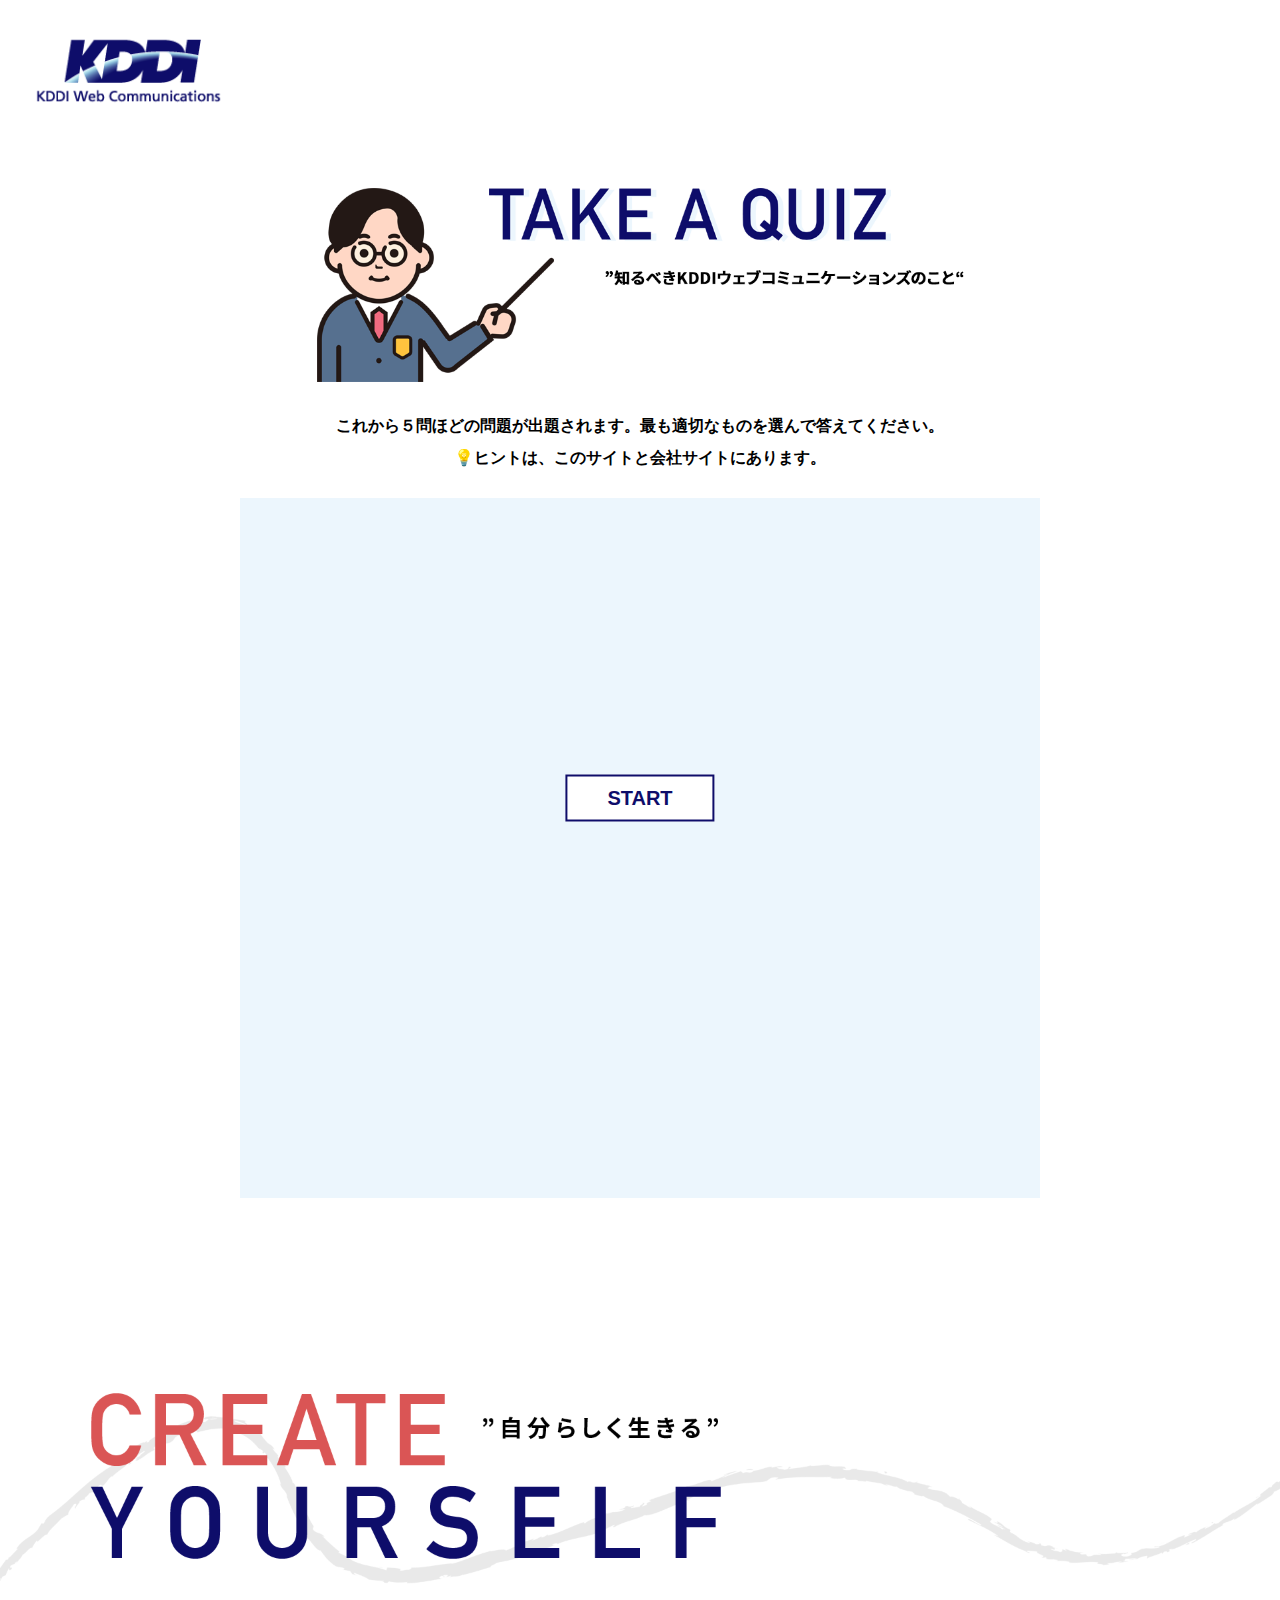
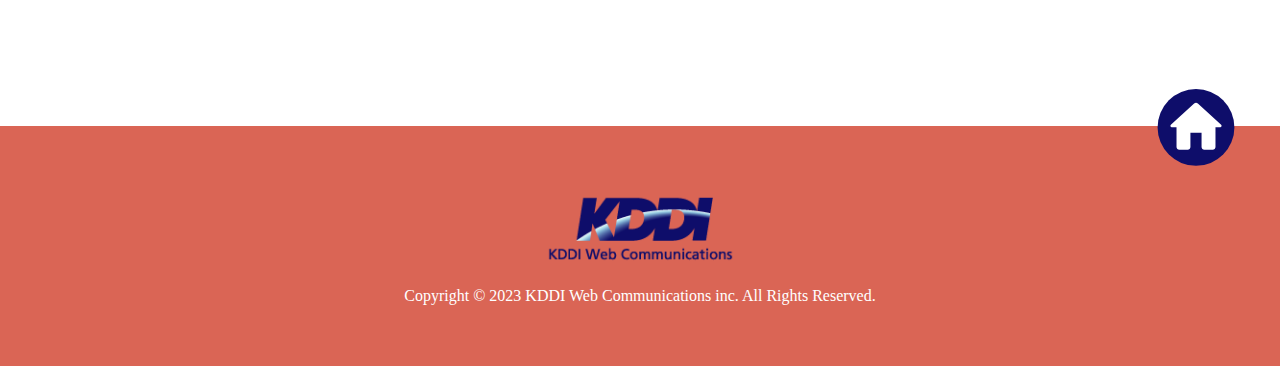
<file: quiz/index.html>
<!DOCTYPE html>
<html lang="ja">

<head>
    <meta charset="UTF-8">
    <meta http-equiv="X-UA-Compatible" content="IE=edge">
    <meta name="viewport" content="width=device-width, initial-scale=1.0">
    <link rel="preconnect" href="https://fonts.googleapis.com">
    <link rel="preconnect" href="https://fonts.gstatic.com" crossorigin>
    <link href="https://fonts.googleapis.com/css2?family=Noto+Sans+JP&display=swap" rel="stylesheet">
    <link rel="stylesheet" href="../css/base.css" type="text/css" media="screen">
    <script src="../js/script.js" defer></script>
    <link rel="icon" href="img/icon/favicon.ico">
    <title>TAKE A QUIZ｜新卒向けスペシャルサイト - 株式会社KDDIウェブコミュニケーションズ</title>
</head>

<body>
    <div class="loader"></div>
    <header>
        <a href="../index.html"><img src="../img/logo_kddi.png" class="logo_on_header" alt="KDDI ウェブコミュニケーションズ"></a>
    </header>

    <div class="quiz">
        <img src="../img/quiz/quiz.png" alt="知るべきKDDIウェブコミュニケーションズのこと">
    </div>

    <div class="quiz_description">
        <p id="quiz_line1">これから５問ほどの問題が出題されます。最も適切なものを選んで答えてください。</p>
        <p>💡ヒントは、このサイトと会社サイトにあります。</p>
    </div>

    <div class="container">
        <!-- start Quiz button -->
        <div class="start_btn">
            <button>START</button>
        </div>
        <!-- Info Box -->
        <div class="info_box">
        </div>
        <!-- Quiz Box -->
        <div class="big_box">
            <div class="quiz_box">
                <div class="que_text">
                    <!-- Here I've inserted question from JavaScript -->
                </div>
                <div class="option_list">
                    <!-- Here I've inserted options from JavaScript -->
                </div>
                <!-- footer of Quiz Box -->
                <div class="footer">
                    <div class="total_que">
                        <!-- Here I've inserted Question Count Number from JavaScript -->
                    </div>
                    <button class="next_btn">次へ</button>
                </div>
            </div>
        </div>
        <!-- Result Box -->
        <div class="result_box">
            <!-- <div class="icon">
            <i class="fas fa-crown"></i>
        </div> -->
            <div class="score_text">
                <!-- Here I've inserted Score Result from JavaScript -->
            </div>
            <div class="buttons">
                <button class="restart">もう一回</button>
                <button class="quit">終了</button>
            </div>
        </div>
    </div>

    <div class="quiz_createyourself">
        <img src="../img/quiz/createyourself.png" alt="自分らしく生きる">
    </div>

    <footer>
        <img src="../img/logo_kddi.png" id="logo_footer" alt="KDDI ウェブコミュニケーションズ">
        <p><small>Copyright © 2023 KDDI Web Communications inc. All Rights Reserved.</small></p>
        <div class="home_button"><a href="../index.html"><img src="../img/icon/Home.svg" alt="HOME"></a></div>
    </footer>

</body>

</html>
</file>
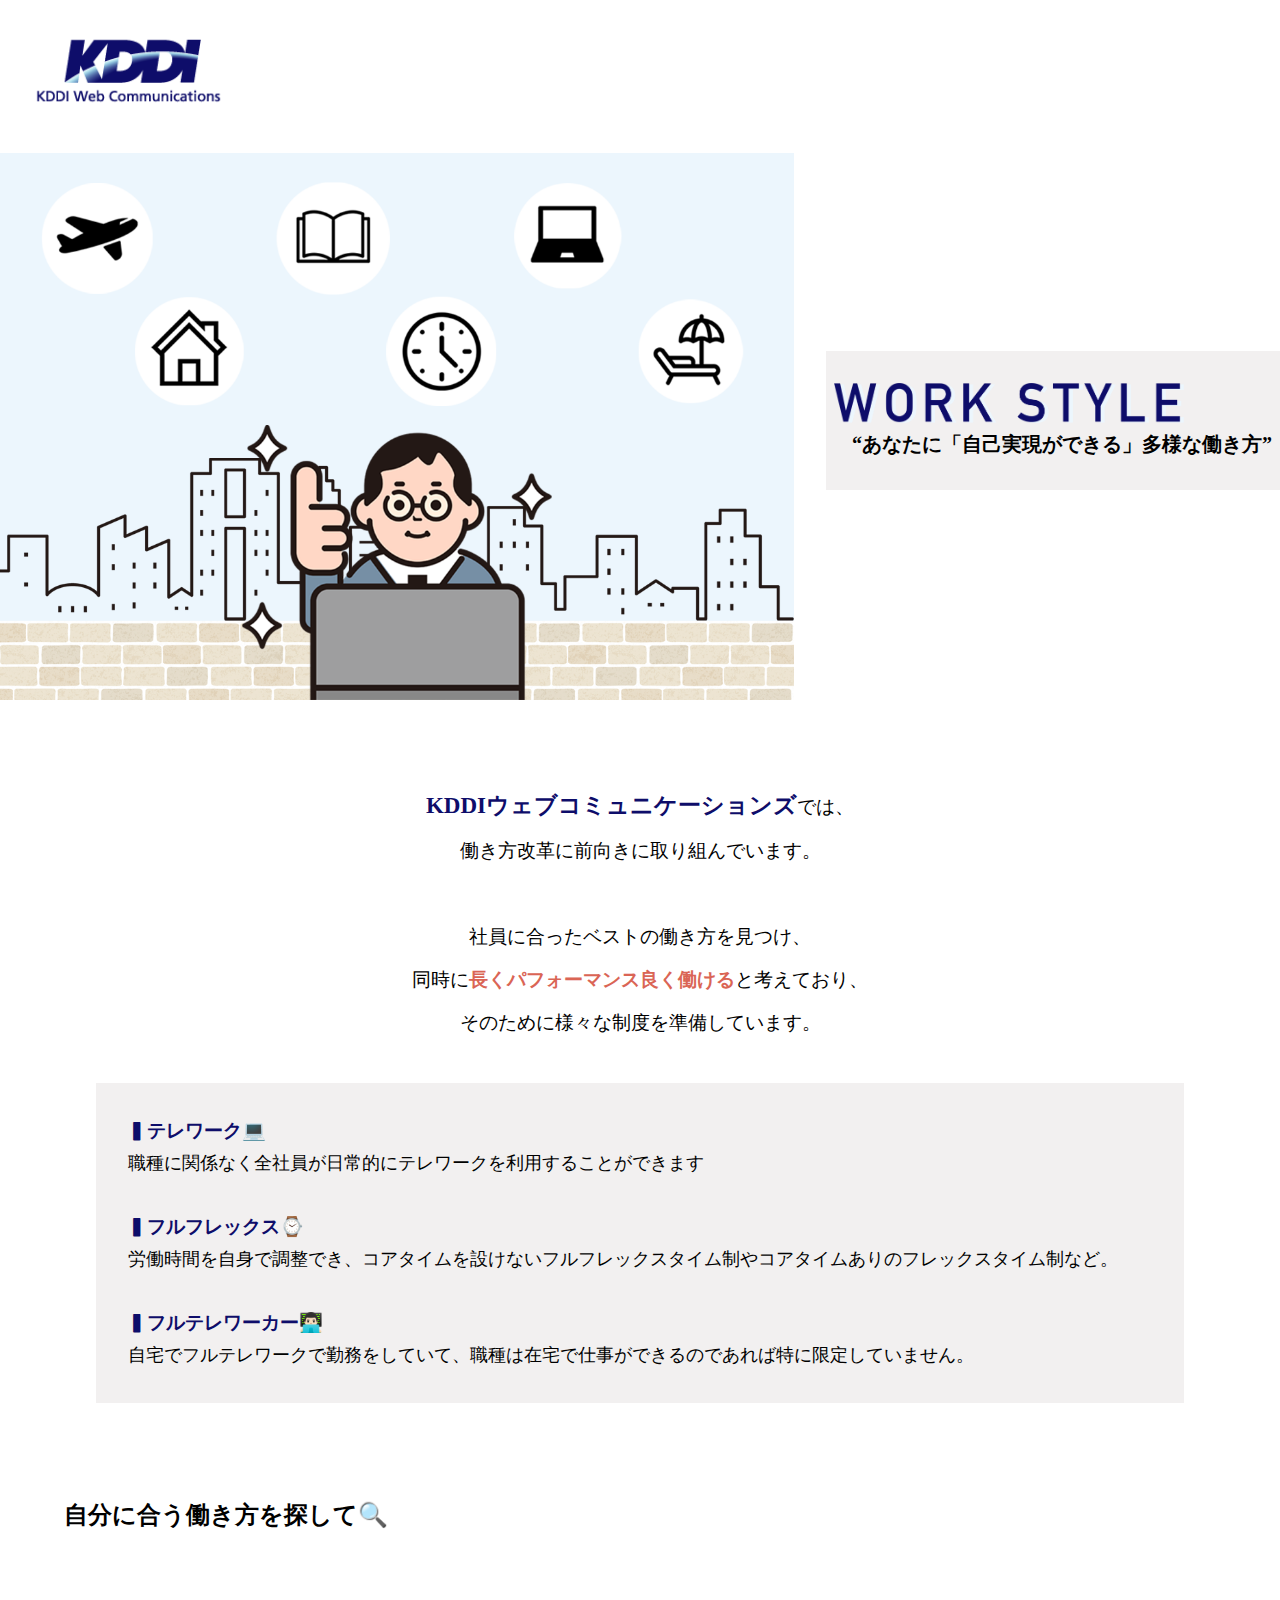
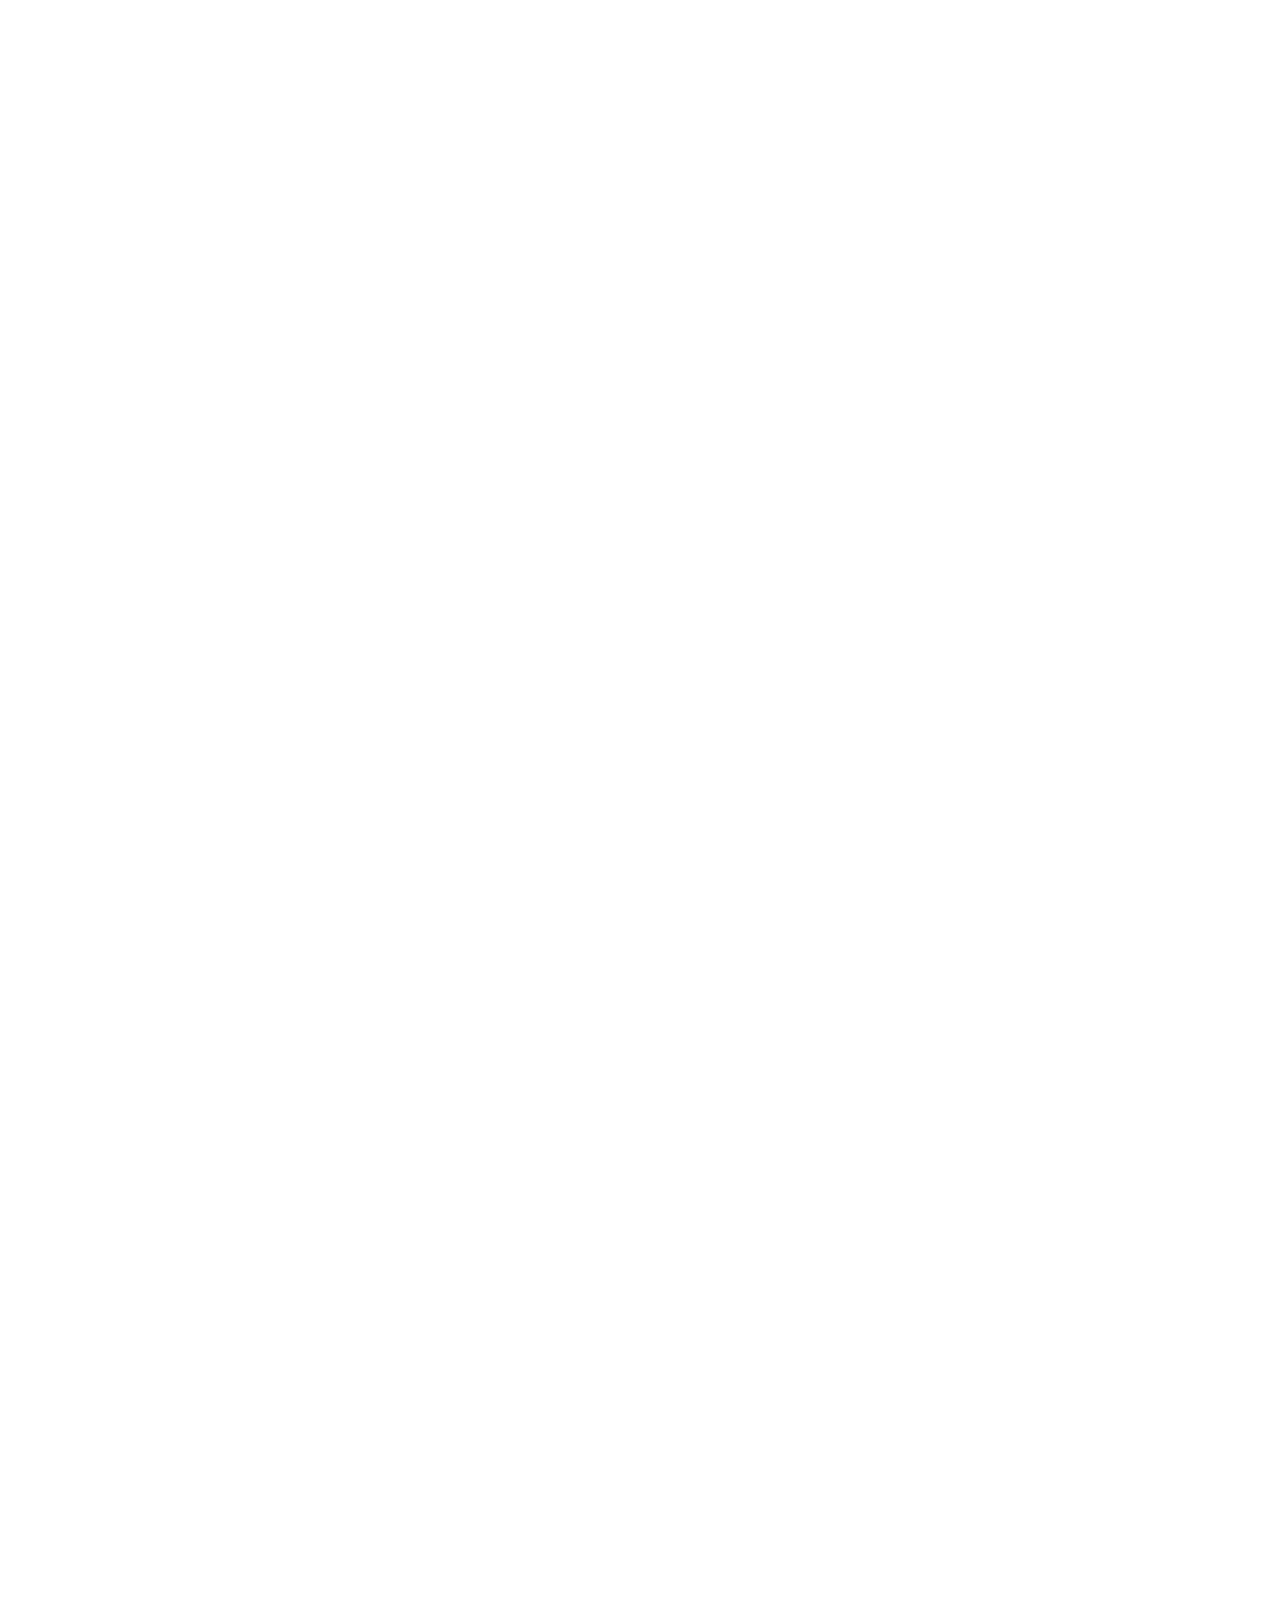
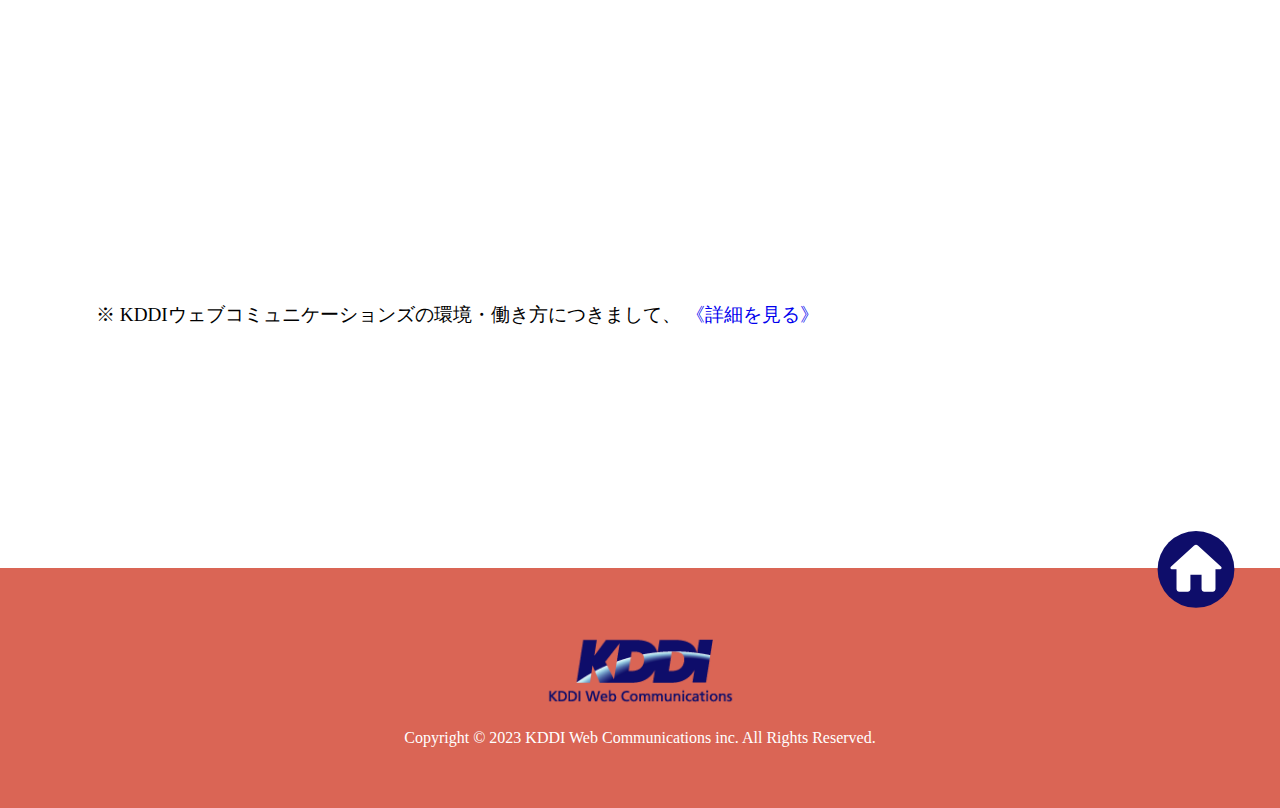
<file: workstyle/index.html>
<!DOCTYPE html>
<html lang="ja">

<head>
    <meta charset="UTF-8">
    <meta http-equiv="X-UA-Compatible" content="IE=edge">
    <meta name="viewport" content="width=device-width, initial-scale=1.0">
    <link rel="preconnect" href="https://fonts.googleapis.com">
    <link rel="preconnect" href="https://fonts.gstatic.com" crossorigin>
    <link href="https://fonts.googleapis.com/css2?family=Noto+Sans+JP&display=swap" rel="stylesheet">
    <link rel="stylesheet" href="../css/base.css" type="text/css" media="screen">
    <script src="../js/script.js" defer></script>
    <link rel="icon" href="img/icon/favicon.ico">
    <title>WORK STYLE｜新卒向けスペシャルサイト - 株式会社KDDIウェブコミュニケーションズ</title>
</head>

<body>
    <div class="loader"></div>
    <header>
        <a href="../index.html"><img src="../img/logo_kddi.png" class="logo_on_header" alt="KDDI ウェブコミュニケーションズ"></a>
    </header>

    <div class="bar">
        <div class="work_i">
            <img src="../img/workstyle/workstyle.png" class="ws_header" alt="働き方">
        </div>
        <div class="work_s">
            <img src="../img/workstyle/style.png" id="ws_title" alt="WORKSTYLE">
            <p id="ws_words">“あなたに「自己実現ができる」多様な働き方”</p>
        </div>
    </div>

    <div class="ws_description">
        <p id="KDDIWeb">では、</p>
        <p>働き方改革に前向きに取り組んでいます。</p>
        <br>
        <p>社員に合ったベストの働き方を見つけ、</p>
        <p>同時に<span style="color:#DA6555;font-weight:bold;">長くパフォーマンス良く働ける</span>と考えており、</p>
        <p>そのために様々な制度を準備しています。</p>
    </div>

    <section class="type_of_works">
        <h2>▍テレワーク💻</h2>
        <p>職種に関係なく全社員が日常的にテレワークを利用することができます</p>
        <br>
        <h2>▍フルフレックス⌚️</h2>
        <p>労働時間を自身で調整でき、コアタイムを設けないフルフレックスタイム制やコアタイムありのフレックスタイム制など。</p>
        <br>
        <h2>▍フルテレワーカー👨🏻‍💻</h2>
        <p>自宅でフルテレワークで勤務をしていて、職種は在宅で仕事ができるのであれば特に限定していません。</p>
    </section>

    <div class="search">
        <p>自分に合う働き方を探して🔍</p>
    </div>

    <div class="humans scroll-element js-scroll fade-in-bottom">
        <div class="human">
            <img src="../img/workstyle/family.svg" alt="家族の時間に重視する">
            <p>家族の時間に重視する</p>
        </div>
        <div class="circles">
            <div class="o_circle">
                <span class="o_circle_text">選べる出社時間</span>
            </div>
            <div class="b_circle">
                <span class="b_circle_text">時短勤務</span>
            </div>
        </div>
    </div>

    <div class="humans scroll-element js-scroll fade-in-bottom">
        <div class="human">
            <img src="../img/workstyle/study.svg" alt="スキルをアップしたい">
            <p>スキルをアップしたい</p>
        </div>
        <div class="circles">
            <div class="o_circle">
                <span class="o_circle_text_1">社外セミナー<br>勉強会参加</span>
            </div>
            <div class="b_circle">
                <span class="b_circle_text">資格取得支援</span>
            </div>
        </div>
    </div>


    <div class="humans scroll-element js-scroll fade-in-bottom">
        <div class="human">
            <img src="../img/workstyle/oversea.svg" alt="英語能力を上げたい">
            <p>英語能力を上げたい</p>
        </div>
        <div class="circles">
            <div class="o_circle">
                <span class="o_circle_text">英語学習支援</span>
            </div>
            <div class="b_circle">
                <span class="b_circle_text">海外会議派遣</span>
            </div>
        </div>
    </div>

    <div class="details">
        <p>※ KDDIウェブコミュニケーションズの環境・働き方につきまして、<span>
                <a href="https://recruit.kddi-webcommunications.co.jp/workstyle/environment/"
                    target="_blank">《詳細を見る》</a></span>
        </p>
    </div>

    <footer>
        <img src="../img/logo_kddi.png" id="logo_footer" alt="KDDI ウェブコミュニケーションズ">
        <p><small>Copyright © 2023 KDDI Web Communications inc. All Rights Reserved.</small></p>
        <div class="home_button"><a href="../index.html"><img src="../img/icon/Home.svg" alt="HOME"></a></div>
    </footer>

</body>

</html>
</file>
<file: css/base.css>
/* All Pages */
/*------------------------------
 ▼共通デザイン（モバイル向け）
 -------------------------------*/

* {
  padding: 0;
  margin: 0;
}

html {
  scroll-behavior: smooth;
}

.logo_on_header {
  width: 8em;
  margin: 1em;
}

.home_button {
  width: 5em;
  height: auto;
  position: absolute;
  bottom: 12em;
  right: 0em;
}

.loader {
  position: fixed;
  top: 0;
  left: 0;
  width: 100vw;
  height: 100vh;
  display: flex;
  align-items: center;
  justify-content: center;
  background: #ffffff;
  transition: opacity 0.75s, visibility 0.75s;
}

.loader--hidden {
  opacity: 0;
  visibility: hidden;
}

.loader::after {
  content: "";
  width: 75px;
  height: 75px;
  border: 15px solid #dddddd;
  border-top-color: #0e0d6a;
  border-radius: 50%;
  animation: loading 0.75s 5 ease infinite;
}

@keyframes loading {
  from {
    transform: rotate(0turn);
  }
  to {
    transform: rotate(1turn);
  }
}

.js-scroll {
  opacity: 0;
  transition: opacity 500ms;
}

.js-scroll.scrolled {
  opacity: 1;
}

.scrolled.fade-in-bottom {
  animation: fade-in-bottom 1s ease-in-out both;
}

@keyframes fade-in-bottom {
  0% {
    -webkit-transform: translateY(50px);
    transform: translateY(50px);
    opacity: 0;
  }
  100% {
    -webkit-transform: translateY(0);
    transform: translateY(0);
    opacity: 1;
  }
}

.scrolled.fade-in {
  animation: fade-in 1s ease-in-out both;
}

@keyframes fade-in {
  0% {
    opacity: 0;
  }
  100% {
    opacity: 1;
  }
}

/*-------------------------------
 ▼大型画面向けデザイン（PCなど）
 --------------------------------*/
@media screen and (min-width: 1024px) {
  .logo_on_header {
    width: 12em;
    margin-top: 2em;
    margin-bottom: 2.5em;
    margin-left: 2em;
  }

  .home_button {
    width: 8em;
    height: auto;
    bottom: 10.5em;
    right: 1.25em;
    z-index: 10000;
  }
}

/* TOP */

/* Keyvisual Video */

.keyvisual {
  width: 100%;
  overflow: hidden;
}

video {
  height: 45em;
  position: relative;
  left: -45em;
}

#phrase01 {
  font-size: 0.85em;
  font-family: "Roboto Condensed", sans-serif;
  color: #ffffff;
  text-shadow: 0 3px 3px #898989;
  position: absolute;
  top: 15em;
  left: 2em;
  animation: fadeIn 3s;
  -webkit-animation: fadeIn 3s;
  -moz-animation: fadeIn 3s;
  -o-animation: fadeIn 3s;
  -ms-animation: fadeIn 3s;
}

@keyframes fadeIn {
  0% {
    opacity: 0;
  }
  100% {
    opacity: 1;
  }
}

@-moz-keyframes fadeIn {
  0% {
    opacity: 0;
  }
  100% {
    opacity: 1;
  }
}

@-webkit-keyframes fadeIn {
  0% {
    opacity: 0;
  }
  100% {
    opacity: 1;
  }
}

@-o-keyframes fadeIn {
  0% {
    opacity: 0;
  }
  100% {
    opacity: 1;
  }
}

@-ms-keyframes fadeIn {
  0% {
    opacity: 0;
  }
  100% {
    opacity: 1;
  }
}

#phrase02 {
  font-size: 0.4em;
  font-family: "Noto Sans JP", sans-serif;
  color: #ffffff;
  position: absolute;
  top: 37em;
  left: 12em;
  animation: fadeIn 9s;
  -webkit-animation: fadeIn 9s;
  -moz-animation: fadeIn 9s;
  -o-animation: fadeIn 9s;
  -ms-animation: fadeIn 9s;
}

#logo_on_kv {
  width: 8em;
  position: absolute;
  top: 17.5em;
  left: 8em;
}

/* Keyvisual Video END */

.mainvisual {
  background-image: url(../img/line2.svg);
  background-repeat: no-repeat;
  background-size: cover;
  background-position: left center;
  width: 100%;
  height: auto;
  text-align: left;
  margin-top: 3em;
  position: relative;
}

#creat {
  font-size: 2.8em;
  font-family: DIN Alternate, serif;
  color: #da5555;
  text-indent: 0.2em;
  letter-spacing: 0.08em;
}

#yourself {
  font-size: 2.8em;
  font-family: DIN Alternate, serif;
  color: #0e0d6a;
  text-indent: 0.25em;
  letter-spacing: 0.25em;
}

#jp {
  font-size: 0.8em;
  font-family: "Noto Sans JP", sans-serif;
  font-weight: bolder;
  letter-spacing: 0.1em;
  position: relative;
  left: 50%;
  top: 3em;
}

.introduction {
  text-align: right;
  line-height: 2em;
  margin-right: 1em;
  margin-top: 2em;
  margin-bottom: 5em;
}

#introduction {
  font-size: 0.8em;
}

.contents01 {
  width: 100%;
  background-color: #ecf6fd;
  margin-bottom: 4em;
  padding-top: 1em;
  /* position: absolute; */
}

.contents01 > p {
  font-size: 0.5em;
}

#w_style {
  width: 60%;
  position: relative;
  top: -2em;
  margin-left: 1em;
}

.style_hover01 > span {
  font-size: 0.8em;
  margin-left: 4.5em;
  position: relative;
  top: -1.2em;
}

.style_svg {
  width: 50%;
  position: relative;
  left: 15%;
  top: 0.8em;
}

.style_button01 {
  width: 10%;
  display: inline-block;
}

.contents02 {
  width: 100%;
  background-color: #f9f7f7;
  margin-bottom: 4em;
  padding-bottom: 1em;
  text-align: right;
}

#w_space {
  width: 60%;
  margin: 1em 1em 2em 0;
}

.space_svg {
  width: 50%;
  position: relative;
  right: 20%;
  top: 0.8em;
}

.style_hover02 {
  display: flex;
  justify-content: center;
  align-items: center;
  gap: 0.5em;
}

.style_hover02 > span {
  font-size: 0.8em;
}

.style_button02 {
  width: 10%;
  display: inline-block;
}

.style_button02 > img {
  position: relative;
  left: 5em;
  padding-right: 2em;
}

.contents03 {
  width: 100%;
  background-color: #ecf6fd;
  margin-bottom: 4em;
  padding-top: 1em;
  text-align: left;
}

#top_quiz {
  width: 60%;
  margin: 0 0 1em 1em;
}

.quiz_svg {
  width: 50%;
  position: relative;
  left: 8%;
  top: 0.8em;
}

.quiz_svg > img {
  position: relative;
  left: 7em;
}

.style_hover03 {
  display: flex;
  justify-content: center;
  align-items: center;
  gap: 0.2em;
}

.style_hover03 > span {
  font-size: 0.8em;
  margin-bottom: 0.5em;
}

.style_button03 {
  width: 10%;
  display: inline-block;
}

.style_button03 > img {
  position: relative;
  left: 5em;
  padding-right: 2em;
}

.moreabout {
  width: 100%;
  display: block;
}

.moreabout > p {
  text-align: center;
}

.middle_zone {
  width: 80%;
  display: flex;
  justify-content: center;
  text-align: center;
  margin: 1.5em auto 1em auto;
}

.middle_words {
  font-size: 1em;
  font-family: "Noto Sans JP", sans-serif;
  display: flex;
  justify-content: center;
  text-align: center;
}

/* KDDIWeb View More Button */

.viewmore_button_1 {
  margin: 2em auto 3em auto;
  display: flex;
  justify-content: center;
  text-align: center;
}

#viewmore_1 {
  background-color: #da6555;
  border: 2px solid transparent;
  border-radius: 3px;
  font-size: 1em;
  padding: 10px 20px;
  color: white;
  text-align: center;
  text-decoration: none;
}

#viewmore_1:after {
  content: "";
  display: inline-block;
  background-image: url(../img/icon/share.svg);
  background-repeat: no-repeat;
  background-size: contain;
  vertical-align: middle;
  width: 18px;
  height: 18px;
  margin-left: 0.2em;
  margin-bottom: 0.28em;
}

/* KDDIWeb View More Button END*/

#middle01 {
  width: 60%;
  margin: 0 0 2em 1em;
}

#middle02 {
  width: 50%;
  position: relative;
  left: 11.5em;
}

#middle03 {
  width: 60%;
  margin: 0 0 2em 1em;
}

#middle04 {
  width: 60%;
  position: relative;
  left: 8.6em;
}

.services {
  margin: 5em 0;
  padding: 1em 0;
  background-color: #ecf6fd;
}

.services_svg {
  width: 70%;
  margin-bottom: 1em;
}

.services_box {
  text-align: center;
}

.cpi,
.jimdo,
.twilio,
.telchan {
  margin-bottom: 2em;
}

.cpi > img {
  width: 50%;
  margin-bottom: 0.5em;
}

.jimdo > img {
  width: 50%;
  margin-bottom: 0.5em;
}

.twilio > img {
  width: 50%;
  margin-bottom: 0.5em;
}

.telchan > img {
  width: 50%;
  margin-bottom: 0.5em;
}

/* Services View More Button */

.viewmore_button_2 {
  margin: 3em auto;
  text-align: center;
}

#viewmore_2 {
  background-color: #0e0d6a;
  border: 2px solid transparent;
  border-radius: 3px;
  font-size: 1em;
  padding: 10px 20px;
  color: white;
  text-align: center;
  text-decoration: none;
}

#viewmore_2:after {
  content: "";
  display: inline-block;
  background-image: url(../img/icon/share.svg);
  background-repeat: no-repeat;
  background-size: contain;
  vertical-align: middle;
  width: 18px;
  height: 18px;
  margin-left: 0.2em;
  margin-bottom: 0.28em;
}

/* Services View More Button END*/

.access {
  padding-bottom: 2em;
  background-image: url(../img/line.svg);
  background-repeat: no-repeat;
  background-size: 150%;
  background-position: bottom 200px left -30px;
}

.access_svg {
  width: 35%;
  margin-bottom: 1em;
  margin-left: 1em;
}

.square_1 {
  background-color: #ecf6fd;
  border-radius: 15px;
  width: 200px;
  height: 200px;
  margin: 2em auto;
  text-align: center;
  display: flex;
  align-items: center;
  padding: 0.8em;
}

.square_1 > p {
  width: 100%;
}

.square_2 {
  background-color: #f9f7f7;
  border-radius: 15px;
  width: 200px;
  height: 200px;
  margin: 2em auto;
  text-align: center;
  display: flex;
  align-items: center;
  padding: 0.8em;
}

.square_2 > p {
  width: 100%;
  font-size: 0.9em;
}

.square_3 {
  background-color: #ecf6fd;
  border-radius: 15px;
  width: 200px;
  height: 200px;
  margin: 2em auto;
  text-align: center;
  display: flex;
  align-items: center;
  padding: 0.8em;
  margin-bottom: 18em;
}

.square_3 > p {
  width: 100%;
}

#back_to_top {
  height: 16em;
  position: absolute;
  bottom: 7.5em;
  right: 20em;
}

/*-------------------------------
 ▼大型画面向けデザイン（PCなど）
 --------------------------------*/
@media screen and (min-width: 1024px) {
  /* Keyvisual Video */

  .keyvisual {
    display: grid;
    place-items: center;
  }

  video {
    height: auto;
    width: 100%;
    left: 0em;
    display: flex;
    justify-content: flex-end;
  }

  #phrase01 {
    font-size: 1.2em;
    letter-spacing: 0.1em;
    top: 32%;
    left: 20%;
  }

  #phrase02 {
    font-size: 1.2em;
    font-family: "Noto Sans JP", sans-serif;
    letter-spacing: 0.1em;
    top: 38%;
    left: 45%;
  }

  #logo_on_kv {
    width: 10em;
    top: 45%;
    left: 45%;
  }

  /* Keyvisual Video END */

  .mainvisual {
    margin-top: 8em;
  }

  #creat {
    font-size: 6em;
    text-indent: 0.8em;
    letter-spacing: 0.08em;
  }

  #yourself {
    font-size: 6em;
    text-indent: 0.9em;
    letter-spacing: 0.25em;
  }

  #jp {
    font-size: 1.4em;
    letter-spacing: 0.1em;
    left: 37%;
    top: 3em;
  }

  /* #createyourself {
    display: block;
    margin-top: 2em;
    width: 100%;
  }

  #createyourself_phone {
    display: none;
  } */

  .introduction {
    font-size: 1.4em;
    text-align: right;
    line-height: 2.5em;
    position: relative;
    left: -5em;
    top: -1em;
  }

  .contents01 {
    width: 80%;
    height: 25em;
    margin: 2em auto;
    margin-bottom: 10em;
  }

  #w_style {
    width: 40%;
    position: relative;
    left: 1em;
    top: 10%;
  }

  .style_svg {
    width: 45%;
    position: relative;
    top: -12em;
    left: 50%;
  }

  .style_hover01 {
    position: relative;
    top: -12em;
    text-align: right;
  }

  .style_hover01 > span {
    font-size: 1.2em;
    position: relative;
    top: -1em;
  }

  .style_button01 {
    width: 5%;
    margin-right: 1em;
    transition-property: width;
    transition-duration: 1s;
    transition-timing-function: ease-out;
  }

  .style_button01:hover {
    width: 100px;
  }

  .contents02 {
    width: 100%;
    height: 18em;
    margin: 2em auto;
    margin-bottom: 10em;
  }

  #w_space {
    margin-right: 5em;
    width: 30%;
    position: relative;
    top: -4em;
  }

  .space_svg {
    width: 40%;
    position: relative;
    top: -16.5em;
    right: 50%;
  }

  .style_hover02 {
    position: relative;
    top: -16em;
  }

  .style_hover02 > span {
    font-size: 1.2em;
    position: relative;
    top: -0.5em;
    right: 10%;
  }

  .style_button02 {
    width: 4%;
    position: relative;
    top: -0.5em;
    right: 10%;
    transition-property: width;
    transition-duration: 1s;
    transition-timing-function: ease-out;
  }

  .style_button02:hover {
    width: 100px;
  }

  .contents03 {
    width: 90%;
    height: 25em;
    margin: 2em auto;
    margin-bottom: 20em;
  }

  #top_quiz {
    width: 35%;
    position: relative;
    left: 8%;
    top: 3em;
  }

  .quiz_svg {
    width: 45%;
    position: relative;
    top: -13em;
    left: 50%;
  }

  .style_hover03 {
    position: relative;
    top: -16em;
  }

  .style_hover03 > span {
    font-size: 1.2em;
    position: relative;
    top: 3em;
    left: 20%;
  }

  .style_button03 {
    width: 4.5%;
    position: relative;
    top: 3.3em;
    left: 20%;
    transition-property: width;
    transition-duration: 1s;
    transition-timing-function: ease-out;
  }

  .style_button03:hover {
    width: 100px;
  }

  .moreabout {
    width: 100%;
    margin-bottom: 20em;
  }

  #middle01 {
    width: 35%;
    position: relative;
  }

  #middle02 {
    width: 18%;
    position: relative;
    left: 45%;
    top: 3em;
  }

  .middle {
    margin: 4em 0;
  }

  .middle_zone {
    width: 60%;
  }

  .middle_words {
    font-size: 1.5em;
  }

  #viewmore_1 {
    font-size: 1.3em;
    padding: 20px 40px;
    border-radius: 5px;
    transition-duration: 1s;
    transition-timing-function: ease-out;
  }

  #viewmore_1:hover {
    font-size: 1.5em;
    letter-spacing: 3px;
    border: 2px solid transparent;
    border-color: #da6555;
    background-color: #ffffff;
    color: #da6555;
  }

  #middle03 {
    width: 25%;
    position: relative;
    left: 5em;
  }

  #middle04 {
    width: 30%;
    position: relative;
    left: 40%;
    top: 8em;
  }

  .services {
    width: 100%;
  }

  .services_svg {
    width: 25%;
    margin-left: 1.2em;
    margin-bottom: 4em;
  }

  .services_box {
    display: flex;
    align-content: center;
    justify-content: space-around;
  }

  .cpi,
  .jimdo,
  .twilio,
  .telchan {
    width: 60%;
    margin: 0;
  }

  .cpi > img {
    margin: 1.2em;
  }

  .jimdo > img {
    margin: 1.4em;
  }

  .twilio > img {
    margin: 1.8em;
  }

  .viewmore_button_2 {
    margin-top: 8em;
    margin-bottom: 4em;
  }

  #viewmore_2 {
    font-size: 1.3em;
    padding: 20px 40px;
    border-radius: 5px;
    transition-duration: 1s;
    transition-timing-function: ease-out;
  }

  #viewmore_2:hover {
    font-size: 1.5em;
    letter-spacing: 3px;
    border: 2px solid transparent;
    border-color: #0e0d6a;
    background-color: #ffffff;
    color: #0e0d6a;
  }

  .access {
    width: 100%;
    height: 40em;
    display: flex;
    align-content: center;
    justify-content: space-around;
    background-size: 100%;
    background-position: bottom 100px left 50px;
    margin-top: 2em;
    margin-bottom: 2em;
  }

  .access_svg {
    width: 15%;
    margin-top: 4em;
    margin-left: 1.5em;
  }

  .square_1 {
    width: 300px;
    height: 300px;
    margin: 2em auto;
    font-size: 1em;
    padding: 0.2em;
  }

  .square_2 {
    width: 300px;
    height: 300px;
    margin: 2em auto;
    font-size: 1.2em;
    padding: 0.2em;
  }

  .square_3 {
    width: 300px;
    height: 300px;
    margin: 2em auto;
    font-size: 1em;
    padding: 0.2em;
  }

  #back_to_top {
    height: 20em;
    position: absolute;
    bottom: 5.5em;
    left: 1em;
  }
}

/* TOP END*/

/* WORKSTYLE*/

.ws_header {
  width: 100%;
  margin: 0 auto;
}

.work_s {
  margin-top: 1.5em;
  margin-bottom: 2.55em;
  background-color: #f2f0f0;
  padding: 2em 0.5em;
  display: block;
}

#ws_title {
  width: 20em;
  display: flex;
  justify-content: center;
  margin-bottom: 0.5em;
}

#ws_words {
  font-size: 1em;
  font-weight: bold;
  display: flex;
  justify-content: right;
}

.ws_description {
  padding: 0.5em;
  text-align: center;
  font-size: 0.9em;
  line-height: 2em;
  margin-bottom: 2.55em;
}

#KDDIWeb:before {
  content: "KDDIウェブコミュニケーションズ";
  color: #0e0d6a;
  font-weight: bold;
  font-size: 1.2em;
}

.type_of_works {
  background-color: #f2f0f0;
  height: auto;
  padding: 1.5em;
  line-height: 2em;
  margin: 0 auto;
  width: 80%;
}

.type_of_works > h2 {
  font-size: 1.2em;
  color: #0e0d6a;
}

.type_of_works > p {
  font-size: 0.85em;
}

.search {
  font-size: 1.25em;
  font-weight: bold;
  margin: 4em 0 3em 1em;
}

.human > img {
  width: 50%;
  display: flex;
  justify-content: center;
  margin: 0 auto;
}

.human > p {
  font-size: 1.25em;
  margin-top: 0.5em;
  margin-bottom: 1.55em;
  text-align: center;
}

.circles {
  display: flex;
  justify-content: center;
  margin-bottom: 3em;
}

.o_circle {
  position: relative;
  border: 2px solid;
  border-color: #da6555;
  border-radius: 50%;
  width: 7.5em;
  height: 7.5em;
  margin: 0 1.2em;
}

.o_circle_text {
  position: relative;
  bottom: -3.5em;
  text-align: center;
  display: flex;
  justify-content: center;
  font-size: 0.9em;
  font-weight: bold;
  color: #da6555;
}

.o_circle_text_1 {
  position: relative;
  bottom: -3.5em;
  text-align: center;
  display: flex;
  justify-content: center;
  font-size: 0.8em;
  font-weight: bold;
  color: #da6555;
}

.b_circle {
  position: relative;
  border: 2px solid;
  border-color: #0e0d6a;
  border-radius: 50%;
  width: 7.5em;
  height: 7.5em;
  margin: 0 1.2em;
}

.b_circle_text {
  position: relative;
  bottom: -3.5em;
  text-align: center;
  display: flex;
  justify-content: center;
  font-size: 0.9em;
  font-weight: bold;
  color: #0e0d6a;
}

.details {
  margin-bottom: 30em;
  margin-left: 2.5em;
  font-size: 0.25em;
}

/*-------------------------------
 ▼大型画面向けデザイン（PCなど）
 --------------------------------*/
@media screen and (min-width: 1024px) {
  .ws_header {
    width: 100%;
  }

  .bar {
    display: flex;
    justify-content: space-between;
    margin-bottom: 5em;
    align-items: center;
    width: 100%;
  }

  .work.i {
    width: 50%;
  }

  .work_s {
    width: 50%;
    margin-left: 2em;
  }

  #ws_title {
    width: 80%;
  }

  #ws_words {
    font-size: 1.25em;
  }

  .ws_description {
    padding: 0;
    font-size: 1.2em;
    line-height: 2.25em;
    margin-bottom: 2em;
  }

  /* #KDDIWeb:before {
        font-size: 1.5em;
    } */

  .type_of_works {
    padding: 2em;
    line-height: 2em;
  }

  .type_of_works > h2 {
    font-size: 1.2em;
  }

  .type_of_works > p {
    font-size: 1.1em;
  }

  .search {
    font-size: 1.5em;
    margin-bottom: 6em;
    margin-left: 2.65em;
  }

  .humans {
    display: flex;
    justify-content: center;
    margin-bottom: 5.5em;
    align-items: center;
    height: 100%;
  }

  .human > img {
    width: 100%;
  }

  .human > p {
    font-size: 1.5em;
    margin-top: 1em;
    letter-spacing: 0.05em;
  }

  .circles {
    display: block;
    margin-left: 6em;
  }

  .o_circle {
    position: relative;
    border: 4px solid;
    border-color: #da6555;
    width: 12em;
    height: 12em;
    margin-bottom: 2em;
  }

  .o_circle_text {
    position: relative;
    bottom: -4.5em;
    text-align: center;
    display: flex;
    justify-content: center;
    font-size: 1.2em;
  }

  .o_circle_text_1 {
    position: relative;
    bottom: -3.5em;
    text-align: center;
    display: flex;
    justify-content: center;
    font-size: 1.2em;
  }

  .b_circle {
    position: relative;
    border: 4px solid;
    border-color: #0e0d6a;
    width: 12em;
    height: 12em;
    margin-bottom: 2em;
  }

  .b_circle_text {
    position: relative;
    bottom: -3.5em;
    text-align: center;
    display: flex;
    justify-content: center;
    font-size: 1.5em;
  }

  .details {
    font-size: 1.2em;
    margin: 6em 0 12.5em 5em;
  }
}

/* WORKSTYLE END*/

/* WORKSPACE */

.space01 {
  margin: 4em 0 8em 1.25em;
  position: relative;
}

#wp01 {
  width: 15em;
  height: auto;
}

#wp02 {
  width: 12em;
  height: auto;
  border-radius: 50%;
  position: absolute;
  left: 10em;
  top: 8em;
}

.operation_title {
  background-image: url(../img/line2.svg);
  background-repeat: no-repeat;
  background-size: 180%;
  background-position: bottom 10px left -30px;
}

.operation_description {
  margin-top: 2em;
  margin-bottom: 7em;
  padding: 0 1.2em 0 0.8em;
}

.operation_description > p {
  text-align: right;
  line-height: 2em;
}

#operation {
  padding-left: 4.5em;
}

#operation:before {
  content: "オペレーションエリア";
  color: #0e0d6a;
  font-weight: bold;
  font-size: 1.5em;
}

.space02 {
  display: block;
  text-align: right;
}

#wp03 {
  width: 15em;
  margin-right: 1.25em;
}

.relax_description {
  margin-top: 2em;
  margin-bottom: 7em;
}

.relax_description > p {
  text-align: left;
  line-height: 2em;
  margin: 0 1em;
}

#relax {
  padding-right: 8em;
}

#relax:before {
  content: "リラックスエリア";
  color: #0e0d6a;
  font-weight: bold;
  font-size: 1.5em;
}

#wp04 {
  width: 15em;
  margin-left: 1.25em;
}

.wp05 {
  text-align: right;
  margin-right: 2em;
  margin-top: 1em;
}

#wp05 {
  width: 8.5em;
}

.flexible_description {
  margin-top: 2em;
  margin-bottom: 10em;
  padding: 0 1.2em 0 0.8em;
}

.flexible_description > p {
  text-align: right;
  line-height: 2em;
}

#flexible:before {
  content: "フレキシブルエリア";
  color: #0e0d6a;
  font-weight: bold;
  font-size: 1.5em;
}

.sidearea {
  background-color: #f9f7f7;
  padding-top: 2em;
  padding-bottom: 5em;
}

.sidearea_title > img {
  width: 50%;
  margin-left: 0.5em;
  margin-bottom: 1.5em;
}

.sidearea_logo {
  text-align: center;
}

#share_lounge_logo {
  width: 20em;
}

#flat_base_logo {
  width: 20em;
}

#flat_base,
#share_lounge {
  color: #000000;
}

a {
  text-decoration: none;
}
a:hover {
  text-decoration: none;
}

/*-------------------------------
 ▼大型画面向けデザイン（PCなど）
 --------------------------------*/
@media screen and (min-width: 1024px) {
  .space {
    position: relative;
    margin-top: 15em;
  }

  .space01 {
    margin-bottom: 18em;
    margin-left: 8em;
    background-image: url(../img/workspace/areas/operationPC.png);
    background-repeat: no-repeat;
    background-size: 80%;
    background-position: bottom 10em right 5px;
  }

  #wp01 {
    width: 40%;
    height: auto;
    position: relative;
    left: -0.8em;
  }

  #wp02 {
    width: 25%;
    height: auto;
    position: absolute;
    left: 35%;
    top: 15em;
  }

  .operation_title {
    display: none;
  }

  .operation_description {
    margin-right: 2em;
  }

  .operation_description > p {
    line-height: 2.8em;
    position: relative;
    top: -29em;
    font-size: 1em;
  }

  .space02 {
    margin-bottom: 1em;
    background-image: url(../img/workspace/areas/relaxPC.png);
    background-repeat: no-repeat;
    background-size: 80%;
    background-position: bottom 10em left 1em;
  }

  #wp03 {
    width: 40%;
    height: auto;
    margin-right: 5em;
  }

  .relax_description {
    margin-left: 2em;
  }

  .relax_description > p {
    font-size: 1em;
    line-height: 2.5em;
    position: relative;
    top: -13em;
    text-align: left;
  }

  .space03 {
    margin-left: 5em;
    margin-bottom: 25em;
    background-image: url(../img/workspace/areas/flexiblePC.png);
    background-repeat: no-repeat;
    background-size: 80%;
    background-position: bottom 25em left 20em;
  }

  #wp04 {
    width: 40%;
    height: auto;
    position: relative;
    left: -0.8em;
  }

  #wp05 {
    width: 18%;
    height: auto;
    position: absolute;
    left: 30em;
    top: 20em;
  }

  .flexible_description {
    margin-bottom: 5em;
  }

  .flexible_description > p {
    position: relative;
    top: -15em;
    font-size: 1em;
    line-height: 3em;
    text-align: right;
  }

  .sidearea_title > img {
    width: 20%;
  }

  .area01 {
    display: flex;
    width: 30%;
    align-items: flex-end;
    justify-content: center;
    flex-direction: column;
  }

  .area02 {
    width: 30%;
    display: flex;
    align-items: flex-start;
    justify-content: center;
    flex-direction: column;
  }

  .sidearea_logo {
    display: flex;
    gap: 80px;
    justify-content: center;
  }

  #flat_base_logo {
    width: auto;
    height: 78px;
  }

  #share_lounge_logo {
    width: auto;
    height: 78px;
  }

  #share_lounge,
  #flat_base {
    font-size: 1em;
    font-weight: bolder;
    transition: background-color 0.5s;
    color: #000000;
  }

  #flat_base:hover,
  #share_lounge:hover {
    color: #ffffff;
    background-color: #da6555;
  }
}

/* WORKSPACE END */

/* Quiz */

.quiz {
  margin: 0 auto;
  text-align: center;
}

.quiz > img {
  width: 100%;
}

.quiz_description {
  margin-top: 1em;
  text-align: center;
  margin-bottom: 2.5em;
  font-size: 0.8em;
  font-weight: bolder;
}

#quiz_line1 {
  padding: 0 5.5em;
}

.container {
  height: 315px;
  background-color: #ecf6fd;
  margin: 0 1em 5em 1em;
  position: relative;
}

/* .start_btn {
    position: relative;
    top: 10em;
    left: 18em;
    transform: translate(-50%, -50%);
} */

.start_btn button {
  position: relative;
  top: 8.5em;
  left: 11.2em;
  transform: translate(-50%, -50%);
  font-size: 1em;
  font-weight: bold;
  color: #0e0d6a;
  border: 2px solid #0e0d6a;
  padding: 5px 20px;
  background: #fff;
}

.quiz_box.activeQuiz {
  opacity: 1;
  z-index: 5;
  pointer-events: auto;
  transform: translate(-50%, -50%) scale(1);
  /* width: 300px; */
  width: 90%;
  margin: 0 auto;
}

.big_box {
  position: relative;
}

.quiz_box {
  position: absolute;
  top: 8em;
  left: 14.5em;
  /* width: 550px; */
  transform: translate(-50%, -50%) scale(0.9);
  opacity: 0;
  pointer-events: none;
  transition: all 0.3s ease;
}

section {
  /* padding: 25px 30px 20px 30px; */
  background: #ecf6fd;
  width: 200px;
}

.que_text {
  font-size: 0.8em;
  font-weight: bolder;
  text-align: center;
  position: relative;
  left: -4em;
}

.option_list {
  width: 180px;
  padding: 10px;
  display: block;
  background-color: #ecf6fd;
}

.option_list .option {
  background: #ffffff;
  border: 2px solid #0e0d6a;
  color: #0e0d6a;
  width: 180px;
  padding: 8px 10px;
  font-size: 0.5em;
  font-weight: bolder;
  margin-bottom: 1em;
  cursor: pointer;
  transition: all 0.3s ease;
  display: flex;
  align-items: center;
  justify-content: space-between;
}

.option_list .option:last-child {
  margin-bottom: 0px;
}

.option_list .option.correct {
  color: #155724;
  background: #d4edda;
  border: 1px solid #c3e6cb;
}

.option_list .option.incorrect {
  color: #721c24;
  background: #f8d7da;
  border: 1px solid #f5c6cb;
}

.option_list .option.disabled {
  pointer-events: none;
}

.option_list .option .icon {
  height: 20px;
  width: 20px;
  border: 2px solid transparent;
  border-radius: 50%;
  text-align: center;
  font-size: 13px;
  pointer-events: none;
  transition: all 0.3s ease;
  line-height: 24px;
}

.option_list .option .icon.tick {
  color: #23903c;
  border-color: #23903c;
  background: #d4edda;
}

.option_list .option .icon.cross {
  color: #a42834;
  background: #f8d7da;
  border-color: #a42834;
}

.footer {
  height: 60px;
  padding: 0 0.1em;
  display: flex;
  align-items: center;
  justify-content: space-around;
  /* background-color: #ECF6FD; */
  position: relative;
  left: -3em;
}

.footer .total_que span {
  font-size: 0.8em;
  display: flex;
  user-select: none;
}

.footer .total_que span p {
  font-size: 0.8em;
  font-weight: bolder;
  color: #0e0d6a;
  padding: 0 5px;
}

.footer .total_que span p:first-child {
  padding-left: 0px;
}

.footer button {
  height: 40px;
  padding: 0 13px;
  font-size: 0.5em;
  font-weight: bolder;
  cursor: pointer;
  border: none;
  outline: none;
  color: #fff;
  background: #0e0d6a;
  line-height: 10px;
  opacity: 0;
  pointer-events: none;
  transform: scale(0.95);
  transition: all 0.3s ease;
}

.footer button.show {
  opacity: 1;
  pointer-events: auto;
  transform: scale(1);
}

.result_box {
  background: #ecf6fd;
  position: relative;
  top: 8em;
  left: 11.2em;
  display: flex;
  align-items: center;
  flex-direction: column;
  justify-content: center;
  transform: translate(-50%, -50%) scale(0.9);
  opacity: 0;
  pointer-events: none;
  transition: all 0.3s ease;
}

.result_box.activeResult {
  opacity: 1;
  z-index: 5;
  pointer-events: auto;
  transform: translate(-50%, -50%) scale(1);
  margin: 0;
}

.score_text {
  text-align: center;
}

.score_text > img {
  width: 40%;
  margin-top: 1em;
}

.result_box .score_text span {
  display: flex;
  margin: 5px 0;
  font-size: 0.5em;
  font-weight: bolder;
  text-align: center;
}

.result_box .score_text span p {
  font-weight: bolder;
  margin: 0 auto;
}

.recruit {
  margin: 1em;
  color: #fff;
  background: #da6555;
  border: 2px solid #da6555;
  border-radius: 5px;
  padding: 5px 10px;
  font-size: 0.8em;
}

.recruit:after {
  content: "";
  display: inline-block;
  background-image: url(../img/icon/share.svg);
  background-repeat: no-repeat;
  background-size: contain;
  vertical-align: middle;
  width: 18px;
  height: 18px;
  margin-left: 0.2em;
  margin-bottom: 0.28em;
}

.result_box .buttons {
  display: flex;
  margin: 20px 0;
}

.result_box .buttons button {
  margin: 0 10px;
  height: 45px;
  padding: 0 20px;
  font-size: 0.8em;
  font-weight: bolder;
  cursor: pointer;
  border: none;
  outline: none;
  border: 2px solid #0e0d6a;
  transition: all 0.3s ease;
}

.buttons button.restart {
  color: #fff;
  background: #0e0d6a;
  border: 2px solid #0e0d6a;
}

.buttons button.quit {
  color: #0e0d6a;
  background: #fff;
}

.quiz_createyourself {
  margin-bottom: 3em;
  width: 100%;
}

.quiz_createyourself > img {
  width: 100%;
}

@media screen and (min-width: 1024px) {
  .quiz > img {
    width: 60%;
  }

  .quiz_description {
    font-size: 1em;
    line-height: 2em;
    font-weight: bolder;
    margin-bottom: 1.5em;
  }

  .container {
    width: 50em;
    height: 700px;
    margin: 0 auto;
    margin-bottom: 8em;
  }

  .big_box {
    position: relative;
    top: 20em;
  }

  .quiz_box {
    position: absolute;
    top: 40%;
    left: 50%;
    transform: translate(-50%, -50%);
    width: 400px;
    text-align: center;
  }

  .result_box {
    position: absolute;
    top: 50%;
    left: 50%;
    transform: translate(-50%, -50%);
  }

  .start_btn button {
    font-size: 1.25em;
    padding: 10px 40px;
    position: absolute;
    top: 15em;
    left: 20em;
    outline: none;
    cursor: pointer;
  }

  .quiz_box.activeQuiz,
  .result_box.activeResult {
    opacity: 1;
    z-index: 5;
    pointer-events: auto;
    transform: translate(-50%, -50%) scale(1);
    width: 600px;
  }

  .quiz_box {
    width: 580px;
    background: #ecf6fd;
    border-radius: 5px;
    transform: translate(-50%, -50%) scale(0.9);
    opacity: 0;
    pointer-events: none;
    transition: all 0.3s ease;
  }

  .que_text {
    font-size: 1.2em;
    font-weight: bolder;
    text-align: center;
    margin-bottom: 1.5em;
    position: relative;
    left: 1em;
  }

  .option_list {
    padding: 20px 0px;
    display: block;
    margin: 0 auto;
  }

  .option_list .option {
    background: #ffffff;
    border: 2px solid #0e0d6a;
    color: #0e0d6a;
    padding: 8px 15px;
    font-size: 17px;
    font-weight: bolder;
    margin-bottom: 15px;
    cursor: pointer;
    transition: all 0.3s ease;
    display: flex;
    align-items: center;
    justify-content: space-between;
  }

  .option_list .option:last-child {
    margin-bottom: 0px;
  }

  .option_list .option:hover {
    color: #ffffff;
    background: #0e0d6a;
  }

  .option_list .option.disabled {
    pointer-events: none;
  }

  .option_list .option .icon {
    height: 26px;
    width: 26px;
    border: 2px solid transparent;
    border-radius: 50%;
    text-align: center;
    font-size: 13px;
    pointer-events: none;
    transition: all 0.3s ease;
    line-height: 24px;
  }

  .footer {
    width: 400px;
    height: 60px;
    display: flex;
    justify-content: space-between;
    padding: 0;
    margin-top: 1em;
    position: relative;
    left: 7em;
  }

  .footer .total_que span {
    font-size: 1em;
    display: flex;
    user-select: none;
    margin-left: 1.3em;
  }

  .footer .total_que span p {
    font-size: 1em;
    font-weight: bolder;
    color: #0e0d6a;
  }

  .footer .total_que span p:first-child {
    padding-left: 0px;
  }

  .footer button {
    height: 40px;
    padding: 0 13px;
    font-size: 18px;
    font-weight: bolder;
    cursor: pointer;
    border: none;
    outline: none;
    color: #fff;
    background: #0e0d6a;
    line-height: 10px;
    opacity: 0;
    pointer-events: none;
    transform: scale(0.95);
    transition: all 0.3s ease;
  }

  .footer button:hover {
    background: #ffffff;
    color: #0e0d6a;
    border: 2px solid #0e0d6a;
  }

  .footer button.show {
    opacity: 1;
    pointer-events: auto;
    transform: scale(1);
  }

  .result_box {
    background: #ecf6fd;
    display: flex;
    padding: 25px 30px;
    width: 600px;
    align-items: center;
    flex-direction: column;
    justify-content: center;
    transform: translate(-50%, -50%) scale(0.9);
    opacity: 0;
    pointer-events: none;
    transition: all 0.3s ease;
  }

  .result_box .score_text span {
    display: flex;
    margin: 0.8em auto;
    font-size: 1.2em;
    font-weight: bolder;
    justify-content: center;
  }

  .result_box .score_text span p {
    font-weight: bolder;
    text-align: center;
  }

  .score_text {
    margin: 0 auto;
    text-align: center;
  }

  .score_text > img {
    width: 70%;
  }

  .recruit {
    margin: 1em;
    color: #fff;
    background: #da6555;
    border: 2px solid #da6555;
    border-radius: 5px;
    padding: 5px 35px;
    font-size: 1.2em;
  }

  .recruit:after {
    content: "";
    display: inline-block;
    background-image: url(../img/icon/share.svg);
    background-repeat: no-repeat;
    background-size: contain;
    vertical-align: middle;
    width: 25px;
    height: 25px;
    margin-left: 0.2em;
    margin-bottom: 0.28em;
  }

  .result_box .buttons {
    display: flex;
    margin-top: 2em;
  }

  .result_box .buttons button {
    margin: 0 10px;
    height: 45px;
    padding: 0 20px;
    font-size: 18px;
    font-weight: bolder;
    cursor: pointer;
    border: none;
    outline: none;
    border: 2px solid #0e0d6a;
    transition: all 0.3s ease;
  }

  .buttons button.restart:hover {
    background: #ffffff;
    color: #0e0d6a;
  }

  .buttons button.quit:hover {
    color: #ffffff;
    background: #0e0d6a;
  }

  .quiz_createyourself {
    width: 100%;
    text-align: left;
    margin-bottom: 6em;
  }

  .quiz_createyourself > img {
    width: 100%;
  }
}

/* Quiz END*/

/* footer */

footer {
  position: relative;
  background-color: #da6555;
  color: #ffffff;
  text-align: center;
  width: auto;
  height: 15em;
}

#logo_footer {
  margin-top: 4em;
  margin-bottom: 1em;
  width: 10em;
}

small {
  font-family: Helvetica Neue;
  font-size: 0.625em;
  margin: 0 auto;
  text-align: center;
  justify-content: center;
  word-break: break-all;
}

/*-------------------------------
 ▼大型画面向けデザイン（PCなど）
 --------------------------------*/
@media screen and (min-width: 1024px) {
  #logo_footer {
    width: 12em;
  }

  small {
    font-size: 1em;
    text-align: center;
  }
}

/* footer END*/
</file>
